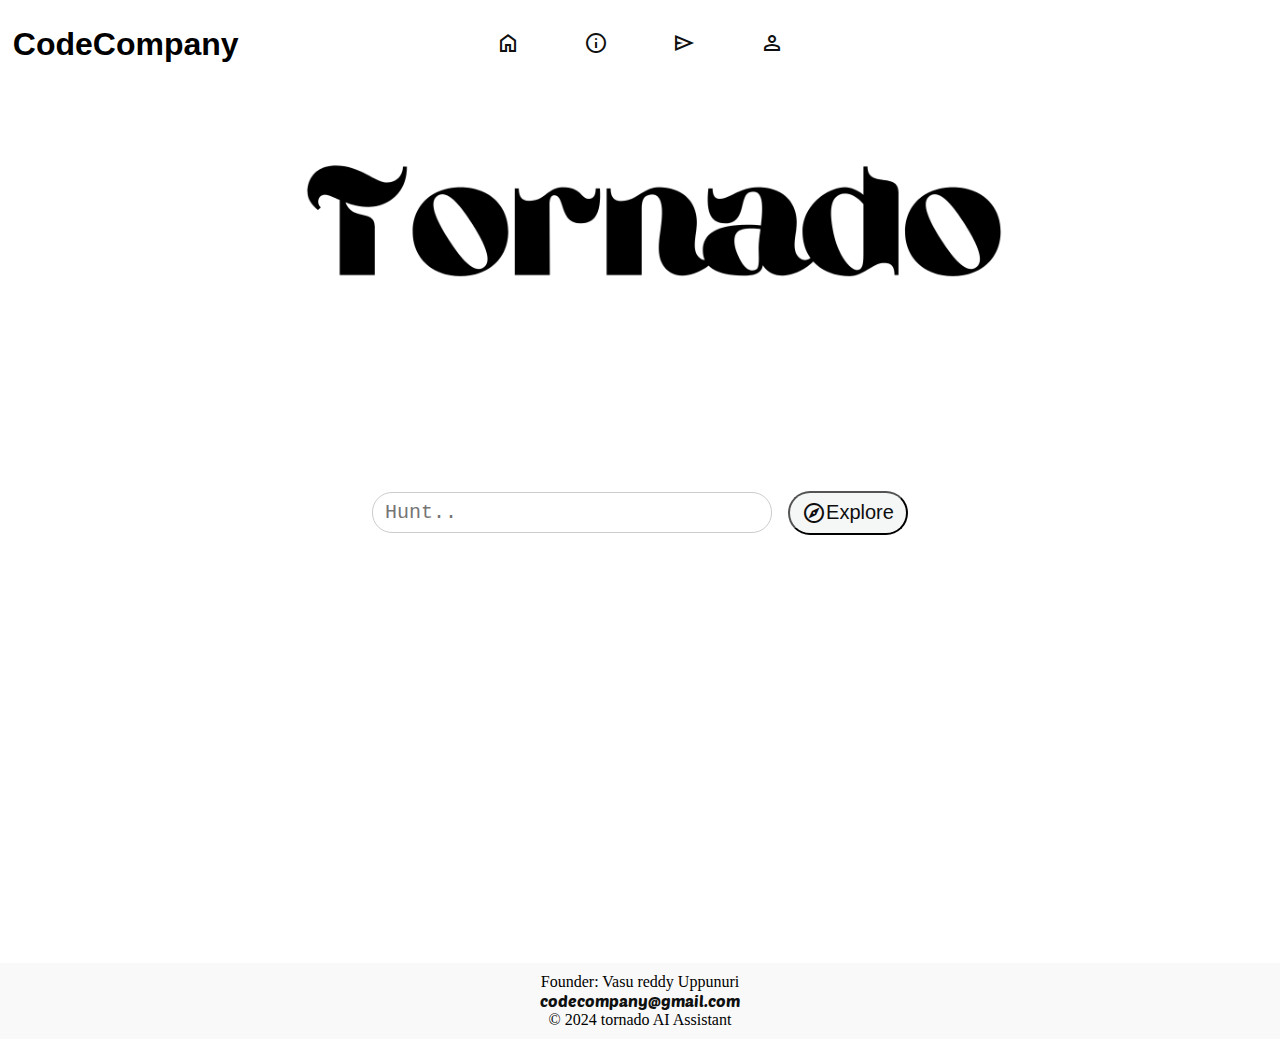
<file: index.html>
<!DOCTYPE html>
<html lang="en">
<head>
  <meta charset="UTF-8">
  <meta name="viewport" content="width=device-width, initial-scale=1.0">
  <title>Tornado.ai</title>
  <link rel ="stylesheet" href="style.css"
  <script src="script.js"></script>
  <link rel="preconnect" href="https://fonts.googleapis.com">
<link rel="preconnect" href="https://fonts.gstatic.com" crossorigin>
<link href="https://fonts.googleapis.com/css2?family=Danfo&display=swap" rel="stylesheet">
<link rel="stylesheet" href="https://fonts.googleapis.com/css2?family=Material+Symbols+Outlined:opsz,wght,FILL,GRAD@20..48,100..700,0..1,-50..200" />
</head>
<body>
<div class="image">
  <h1>CodeCompany</h1>
</div>
    <div class="navbar">
      <nav><a href="https://WWW.google.com"><span class="material-symbols-outlined">
        home
        </span></a>
        </span>
        <a href="https://WWW.figma.com"><span class="material-symbols-outlined">
          info
          </span></a>
        <a href="https://WWW.gmail.com"><span class="material-symbols-outlined">
          send
          </span></a>
        <a href="https://WWW.wikipedia.com"><span class="material-symbols-outlined">
          person
          </span></a>
          
      </nav>
  </div>
  <div class="searchbox">
      <input type="text" class="search-bar" placeholder="Hunt..">
      <a href="https://www.google.com"><button class="search-button"><span class="material-symbols-outlined">
        explore
        </span>Explore</button></a>
  </div> 
    </div>
    <footer>
      <p>Founder: Vasu reddy Uppunuri</p>
      <p><a href="codecompany.org">codecompany@gmail.com</a></p>
      <p>&copy; 2024 tornado AI Assistant</p>
  </footer>

</body>
</html>
</file>
<file: style.css>
@import url('https://fonts.googleapis.com/css2?family=Poetsen+One&display=swap');

*{
    margin: 0;
    padding: 0;
    box-sizing: border-box;
}
body{
    background-image: url("wallpaper.png");
    background-size: 70%;
    background-repeat: no-repeat;
    background-position: top;
    

}
.navbar{
    display: flex;
    gap: 4rem;
    align-items: center;
    font-size: 23px;
    width: 100%;
    position: absolute;
    top: 0px;
    left: 0px;

}
nav{
    margin: auto;
    gap: 4rem;
    display: flex;
    margin-top: 31px;
    width: 100%;
    align-items: center;
    justify-content: center;
}
a{
    text-decoration: none;
    color: rgb(15, 16, 15);
    transition: 0.4s;
    font-family: "Poetsen One", sans-serif;
    font-weight: 400;
    font-style: normal;
    gap: 4rem;
}
a:hover{
    cursor: pointer;
    transition: 1.2s ease-in;
}
.searchbox{
    display: flex;
    justify-content: center;
    align-items: center;
    height: 100vh;
    border-radius: 15px;
    gap: 1rem;
    box-shadow: inset;
}
.search-bar {
    width: 400px; /* Increased width */
    padding: 8px 12px;
    border: 1px solid #ccc;
    border-radius: 20px;
    font-weight: 30%;
    font-size: 20px;
    font-family: "Inconsolata", monospace;
}

.search-button {
    background-color: #f5f6f6;
            color: #0e0e0f;
            border-radius: 30px;
            padding: 8px 12px;
            cursor: grab;
            width: 120px;
            transition: 0.2s ease;
            justify-content: center;
            align-items: center;
            display: flex;
            font-weight: 30%;
            font-size:20px;
            font-family:Arial, Helvetica, sans-serif ;
        }
        .search-button:hover {
            background-color: rgb(248, 247, 247);
            transition-duration: .5s;
            color: rgb(17, 16, 16);
             
          }
        .search-button:active {
            transform: scale(0.97);
            transition-duration: .2s;
          }
          .search-button:hover .material-symbols-outlined {
            transform: rotate(360deg);
            transition-duration: 1.5s;
            background-color: rgb(18, 16, 16);
            color: white;
            border-radius: 20px;
          }
          footer {
            text-align: center;
            background-color: #f9f9f9;
            padding: 10px;
        }
.image{
    background: transparent;
    margin: auto;
    font-family: 'Trebuchet MS', 'Lucida Sans Unicode', 'Lucida Grande', 'Lucida Sans', Arial, sans-serif;
    width: 100%;
    height: 90%;
    margin-top: 2%;
    margin-left: 1%;
}
</file>
<file: tornado.css>
@import url('https://fonts.googleapis.com/css2?family=Poetsen+One&display=swap');

*{
    margin: 0;
    padding: 0;
    box-sizing: border-box;
}
body{
    background-image: url("wallpaper.png");
    background-size: 70%;
    background-repeat: no-repeat;
    background-position: top;
    

}
.navbar{
    display: flex;
    gap: 4rem;
    align-items: center;
    font-size: 23px;
    width: 100%;
    position: absolute;
    top: 0px;
    left: 0px;

}
nav{
    margin: auto;
    gap: 4rem;
    display: flex;
    margin-top: 31px;
    width: 100%;
    align-items: center;
    justify-content: center;
}
a{
    text-decoration: none;
    color: rgb(15, 16, 15);
    transition: 0.4s;
    font-family: "Poetsen One", sans-serif;
    font-weight: 400;
    font-style: normal;
    gap: 4rem;
}
a:hover{
    cursor: pointer;
    transition: 1.2s ease-in;
}
.searchbox{
    display: flex;
    justify-content: center;
    align-items: center;
    height: 100vh;
    border-radius: 15px;
    gap: 1rem;
    box-shadow: inset;
}
.search-bar {
    width: 400px; /* Increased width */
    padding: 8px 12px;
    border: 1px solid #ccc;
    border-radius: 20px;
    font-weight: 30%;
    font-size: 20px;
    font-family: "Inconsolata", monospace;
}

.search-button {
    background-color: #f5f6f6;
            color: #0e0e0f;
            border-radius: 30px;
            padding: 8px 12px;
            cursor: grab;
            width: 120px;
            transition: 0.2s ease;
            justify-content: center;
            align-items: center;
            display: flex;
            font-weight: 30%;
            font-size:20px;
            font-family:Arial, Helvetica, sans-serif ;
        }
        .search-button:hover {
            background-color: rgb(248, 247, 247);
            transition-duration: .5s;
            color: rgb(17, 16, 16);
             
          }
        .search-button:active {
            transform: scale(0.97);
            transition-duration: .2s;
          }
          .search-button:hover .material-symbols-outlined {
            transform: rotate(360deg);
            transition-duration: 1.5s;
            background-color: rgb(18, 16, 16);
            color: white;
            border-radius: 20px;
          }
          footer {
            text-align: center;
            background-color: #f9f9f9;
            padding: 10px;
        }
.image{
    background: transparent;
    margin: auto;
    font-family: 'Trebuchet MS', 'Lucida Sans Unicode', 'Lucida Grande', 'Lucida Sans', Arial, sans-serif;
    width: 100%;
    height: 90%;
    margin-top: 2%;
    margin-left: 1%;
}
</file>
